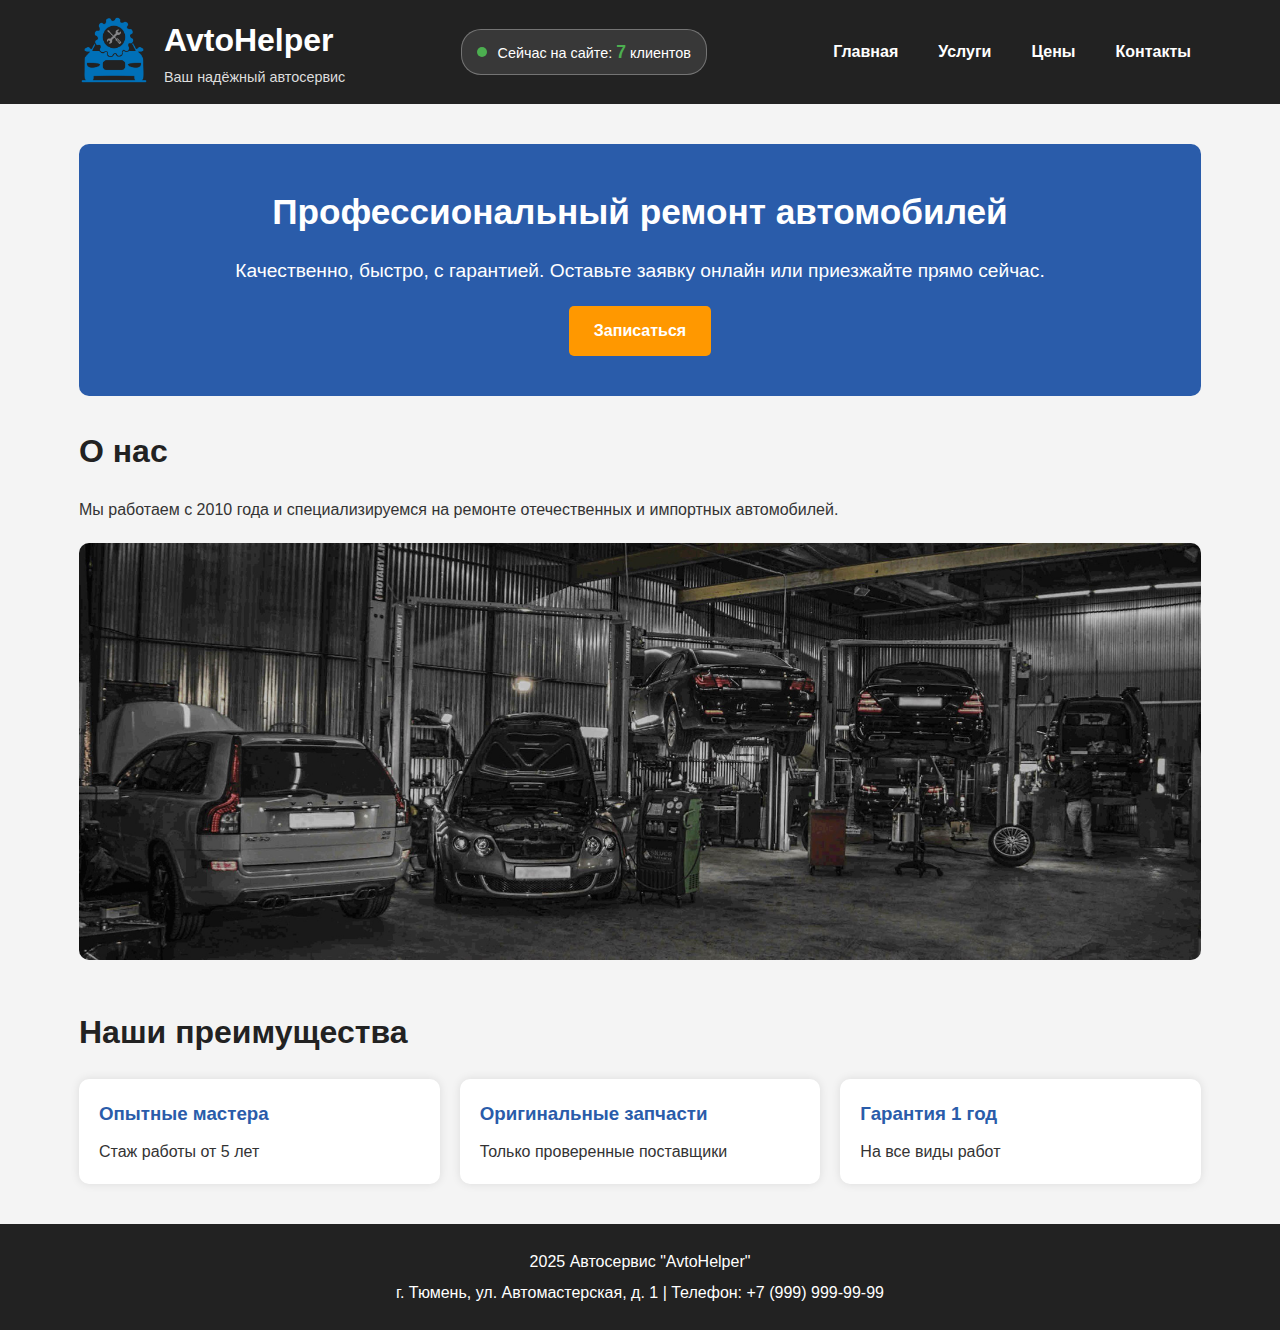
<file: index.html>
<!DOCTYPE html>
<html lang="ru">
<head>
    <!-- Google tag (gtag.js) -->
    <script async src="https://www.googletagmanager.com/gtag/js?id=G-MXT6TL6PG1"></script>
    <script>
      window.dataLayer = window.dataLayer || [];
      function gtag(){dataLayer.push(arguments);}
      gtag('js', new Date());

      gtag('config', 'G-MXT6TL6PG1');
    </script>
    <meta charset="UTF-8">
    <title>Главная | AvtoHelper</title>
    <meta name="viewport" content="width=device-width, initial-scale=1.0">
    <meta name="description" content="Профессиональный автосервис в вашем городе. Ремонт, диагностика, ТО. Гарантия качества.">
    <meta name="keywords" content="автосервис, ремонт автомобилей, диагностика, замена масла, шиномонтаж, авторемонт">
    <link rel="stylesheet" href="style.css">
</head>
<body oncontextmenu="return false;" ondragstart="return false;">
    <header role="banner">
        <div class="container">
            <div class="logo">
                <img class="logopng" src="img/logo.png">
                <div>
                    <h1>AvtoHelper</h1>
                    <p>Ваш надёжный автосервис</p>
                </div>
            </div>
            <div class="online-counter">
                <div class="online-dot"></div>
                <span>Сейчас на сайте: <strong>7</strong> клиентов</span>
            </div>


            <nav aria-label="Основное меню">
                <ul>
                    <li><a href="index.html">Главная</a></li>
                    <li><a href="services.html">Услуги</a></li>
                    <li><a href="price.html">Цены</a></li>
                    <li><a href="contacts.html">Контакты</a></li>
                </ul>
            </nav>
        </div>
    </header>

    <main class="container">
        <div class="hero">
            <h2>Профессиональный ремонт автомобилей</h2>
            <p>Качественно, быстро, с гарантией. Оставьте заявку онлайн или приезжайте прямо сейчас.</p>
            <a href="contacts.html" class="button">Записаться</a>
        </div>

        <div class="about">
            <h2>О нас</h2>
            <p>Мы работаем с 2010 года и специализируемся на ремонте отечественных и импортных автомобилей.</p>
            <img src="img/service.jpg" alt="Фото автосервиса">
        </div>

        <div class="features">
            <h2>Наши преимущества</h2>
            <div class="feature-list">
                <div class="feature">
                    <h3>Опытные мастера</h3>
                    <p>Стаж работы от 5 лет</p>
                </div>
                <div class="feature">
                    <h3>Оригинальные запчасти</h3>
                    <p>Только проверенные поставщики</p>
                </div>
                <div class="feature">
                    <h3>Гарантия 1 год</h3>
                    <p>На все виды работ</p>
                </div>
            </div>
        </div>
    </main>
    <footer>
        <div class="container">
            <p>2025 Автосервис "AvtoHelper"</p>
            <p>г. Тюмень, ул. Автомастерская, д. 1 | Телефон: +7 (999) 999-99-99</p>
        </div>

    </footer>
    <!-- Yandex.Metrika counter -->
    <script type="text/javascript">
        (function(m,e,t,r,i,k,a){
            m[i]=m[i]||function(){(m[i].a=m[i].a||[]).push(arguments)};
            m[i].l=1*new Date();
            for (var j = 0; j < document.scripts.length; j++) {if (document.scripts[j].src === r) { return; }}
            k=e.createElement(t),a=e.getElementsByTagName(t)[0],k.async=1,k.src=r,a.parentNode.insertBefore(k,a)
        })(window, document,'script','https://mc.yandex.ru/metrika/tag.js?id=105758227', 'ym');

        ym(105758227, 'init', {ssr:true, webvisor:true, clickmap:true, ecommerce:"dataLayer", accurateTrackBounce:true, trackLinks:true});
    </script>
    <noscript><div><img src="https://mc.yandex.ru/watch/105758227" style="position:absolute; left:-9999px;" alt="" /></div></noscript>
    <!-- /Yandex.Metrika counter -->


</body>
</html>
</file>
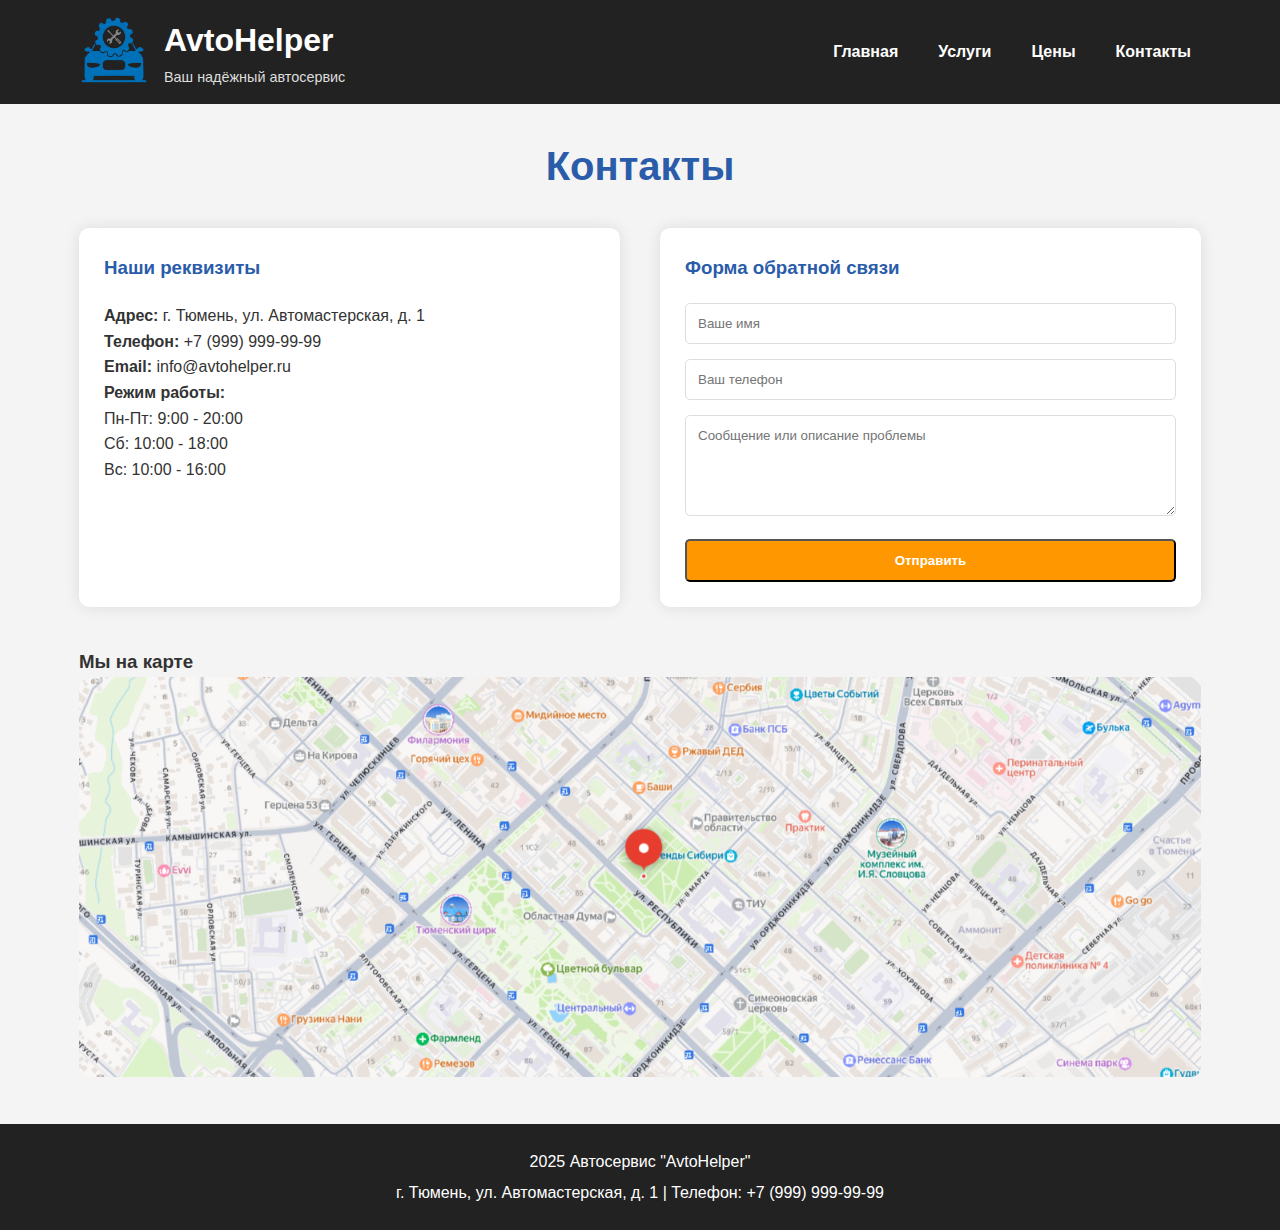
<file: contacts.html>
<!DOCTYPE html>
<html lang="ru">
<head>
    <!-- Google tag (gtag.js) -->
    <script async src="https://www.googletagmanager.com/gtag/js?id=G-MXT6TL6PG1"></script>
    <script>
      window.dataLayer = window.dataLayer || [];
      function gtag(){dataLayer.push(arguments);}
      gtag('js', new Date());

      gtag('config', 'G-MXT6TL6PG1');
    </script>
    <meta charset="UTF-8">
    <title>Контакты | AvtoHelper</title>
    <meta name="viewport" content="width=device-width, initial-scale=1.0">
    <meta name="description" content="Контакты автосервиса AvtoHelper. Адрес, телефон, режим работы, форма обратной связи.">
    <meta name="keywords" content="контакты автосервиса, адрес, телефон, как проехать, форма обратной связи">
    <link rel="stylesheet" href="style.css">
</head>
<body oncontextmenu="return false;" ondragstart="return false;">
    <header role="banner">
        <div class="container">
            <div class="logo">
                <img class="logopng" src="img/logo.png">
                <div>
                    <h1>AvtoHelper</h1>
                    <p>Ваш надёжный автосервис</p>
                </div>
            </div>
            <nav aria-label="Основное меню">
                <ul>
                    <li><a href="index.html">Главная</a></li>
                    <li><a href="services.html">Услуги</a></li>
                    <li><a href="price.html">Цены</a></li>
                    <li><a href="contacts.html">Контакты</a></li>
                </ul>
            </nav>
        </div>
    </header>

    <main class="container">
        <h2 class="page-title">Контакты</h2>

        <div class="contact-container">
            <div class="contact-info">
                <h3>Наши реквизиты</h3>
                <p><strong>Адрес:</strong> г. Тюмень, ул. Автомастерская, д. 1</p>
                <p><strong>Телефон:</strong> +7 (999) 999-99-99</p>
                <p><strong>Email:</strong> info@avtohelper.ru</p>
                <p><strong>Режим работы:</strong></p>
                <p>Пн-Пт: 9:00 - 20:00</p>
                <p>Сб: 10:00 - 18:00</p>
                <p>Вс: 10:00 - 16:00</p>
            </div>

            <div class="contact-form">
                <h3>Форма обратной связи</h3>
                <form>
                    <input type="text" placeholder="Ваше имя" required>
                    <input type="tel" placeholder="Ваш телефон" required>
                    <textarea placeholder="Сообщение или описание проблемы" rows="5"></textarea>
                    <button type="submit" class="button">Отправить</button>
                </form>
            </div>
        </div>

        <div class="map">
            <h3>Мы на карте</h3>
            <img src="img/map.jpg" alt="Карта расположения автосервиса">
        </div>
    </main>

    <footer>
        <div class="container">
            <p>2025 Автосервис "AvtoHelper"</p>
            <p>г. Тюмень, ул. Автомастерская, д. 1 | Телефон: +7 (999) 999-99-99</p>
        </div>
    </footer>
</body>
</html>
</file>
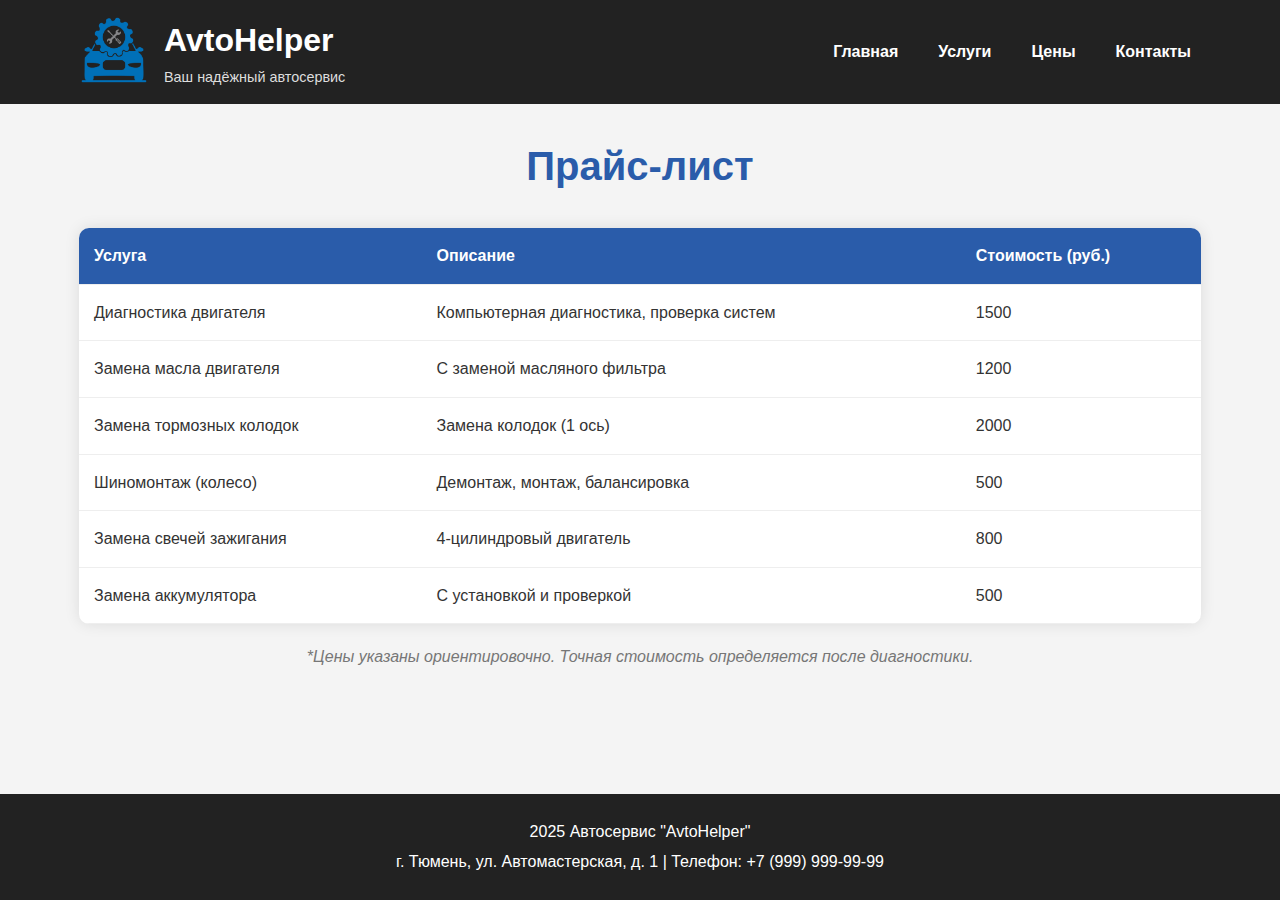
<file: price.html>
<!DOCTYPE html>
<html lang="ru">
<head>
    <!-- Google tag (gtag.js) -->
    <script async src="https://www.googletagmanager.com/gtag/js?id=G-MXT6TL6PG1"></script>
    <script>
      window.dataLayer = window.dataLayer || [];
      function gtag(){dataLayer.push(arguments);}
      gtag('js', new Date());

      gtag('config', 'G-MXT6TL6PG1');
    </script>
    <meta charset="UTF-8">
    <title>Цены | AvtoHelper</title>
    <meta name="viewport" content="width=device-width, initial-scale=1.0">
    <meta name="description" content="Прайс-лист на услуги автосервиса. Прозрачные цены на диагностику, ремонт, ТО.">
    <meta name="keywords" content="цены автосервис, прайс-лист, стоимость ремонта, стоимость диагностики">
    <link rel="stylesheet" href="style.css">
</head>
<body oncontextmenu="return false;" ondragstart="return false;">
    <header role="banner">
        <div class="container">
            <div class="logo">
                <img class="logopng" src="img/logo.png">
                <div>
                    <h1>AvtoHelper</h1>
                    <p>Ваш надёжный автосервис</p>
                </div>
            </div>
            <nav aria-label="Основное меню">
                <ul>
                    <li><a href="index.html">Главная</a></li>
                    <li><a href="services.html">Услуги</a></li>
                    <li><a href="price.html">Цены</a></li>
                    <li><a href="contacts.html">Контакты</a></li>
                </ul>
            </nav>
        </div>
    </header>

    <main class="container">
        <h2 class="page-title">Прайс-лист</h2>

        <table class="price-table">
            <tr>
                <th>Услуга</th>
                <th>Описание</th>
                <th>Стоимость (руб.)</th>
            </tr>
            <tr>
                <td>Диагностика двигателя</td>
                <td>Компьютерная диагностика, проверка систем</td>
                <td>1500</td>
            </tr>
            <tr>
                <td>Замена масла двигателя</td>
                <td>С заменой масляного фильтра</td>
                <td>1200</td>
            </tr>
            <tr>
                <td>Замена тормозных колодок</td>
                <td>Замена колодок (1 ось)</td>
                <td>2000</td>
            </tr>
            <tr>
                <td>Шиномонтаж (колесо)</td>
                <td>Демонтаж, монтаж, балансировка</td>
                <td>500</td>
            </tr>
            <tr>
                <td>Замена свечей зажигания</td>
                <td>4-цилиндровый двигатель</td>
                <td>800</td>
            </tr>
            <tr>
                <td>Замена аккумулятора</td>
                <td>С установкой и проверкой</td>
                <td>500</td>
            </tr>
        </table>

        <p class="price-note">*Цены указаны ориентировочно. Точная стоимость определяется после диагностики.</p>
    </main>

    <footer>
        <div class="container">
            <p>2025 Автосервис "AvtoHelper"</p>
            <p>г. Тюмень, ул. Автомастерская, д. 1 | Телефон: +7 (999) 999-99-99</p>
        </div>
    </footer>
</body>
</html>
</file>
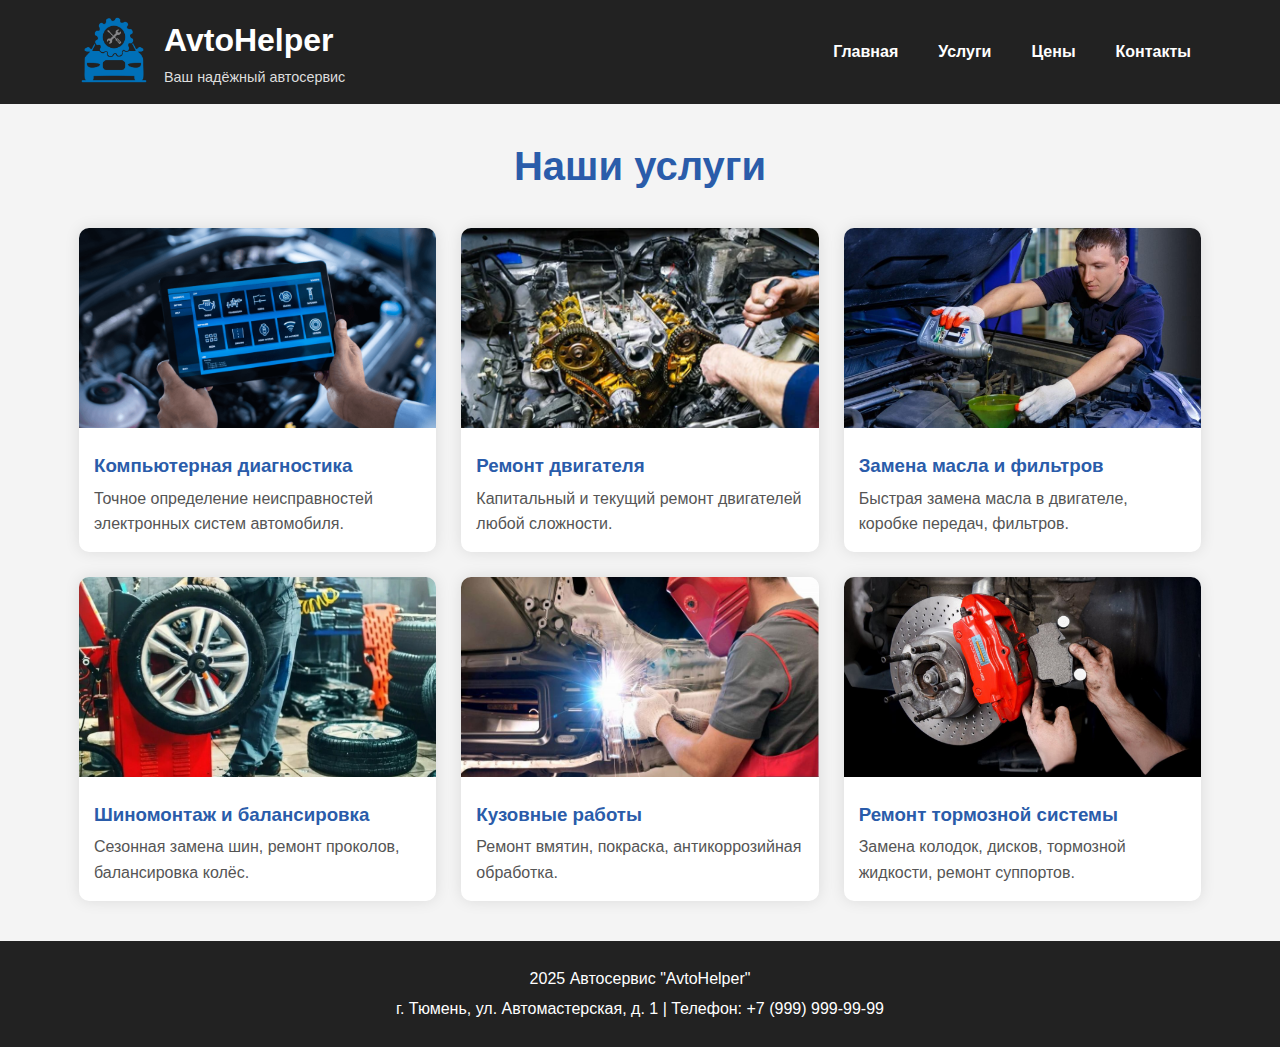
<file: services.html>
<!DOCTYPE html>
<html lang="ru">
<head>
    <!-- Google tag (gtag.js) -->
    <script async src="https://www.googletagmanager.com/gtag/js?id=G-MXT6TL6PG1"></script>
    <script>
      window.dataLayer = window.dataLayer || [];
      function gtag(){dataLayer.push(arguments);}
      gtag('js', new Date());

      gtag('config', 'G-MXT6TL6PG1');
    </script>
    <meta charset="UTF-8">
    <title>Услуги | AvtoHelper</title>
    <meta name="viewport" content="width=device-width, initial-scale=1.0">
    <meta name="description" content="Полный спектр услуг автосервиса: диагностика, ремонт двигателя, замена масла, шиномонтаж, кузовные работы.">
    <meta name="keywords" content="услуги автосервиса, ремонт двигателя, диагностика, замена масла, шиномонтаж, кузовные работы">
    <link rel="stylesheet" href="style.css">
</head>
<body oncontextmenu="return false;" ondragstart="return false;">
    <header role="banner">
        <div class="container">
            <div class="logo">
                <img class="logopng" src="img/logo.png">
                <div>
                    <h1>AvtoHelper</h1>
                    <p>Ваш надёжный автосервис</p>
                </div>
            </div>
            <nav aria-label="Основное меню">
                <ul>
                    <li><a href="index.html">Главная</a></li>
                    <li><a href="services.html">Услуги</a></li>
                    <li><a href="price.html">Цены</a></li>
                    <li><a href="contacts.html">Контакты</a></li>
                </ul>
            </nav>
        </div>
    </header>

    <main class="container">
        <h2 class="page-title">Наши услуги</h2>

        <div class="services">
            <div class="service">
                <img src="img/diagnostic.jpg" alt="Диагностика автомобиля">
                <h3>Компьютерная диагностика</h3>
                <p>Точное определение неисправностей электронных систем автомобиля.</p>
            </div>
            <div class="service">
                <img src="img/engine.jpg" alt="Ремонт двигателя">
                <h3>Ремонт двигателя</h3>
                <p>Капитальный и текущий ремонт двигателей любой сложности.</p>
            </div>
            <div class="service">
                <img src="img/oil.jpg" alt="Замена масла">
                <h3>Замена масла и фильтров</h3>
                <p>Быстрая замена масла в двигателе, коробке передач, фильтров.</p>
            </div>
            <div class="service">
                <img src="img/tires.jpg" alt="Шиномонтаж">
                <h3>Шиномонтаж и балансировка</h3>
                <p>Сезонная замена шин, ремонт проколов, балансировка колёс.</p>
            </div>
            <div class="service">
                <img src="img/body.jpg" alt="Кузовные работы">
                <h3>Кузовные работы</h3>
                <p>Ремонт вмятин, покраска, антикоррозийная обработка.</p>
            </div>
            <div class="service">
                <img src="img/brakes.jpg" alt="Ремонт тормозов">
                <h3>Ремонт тормозной системы</h3>
                <p>Замена колодок, дисков, тормозной жидкости, ремонт суппортов.</p>
            </div>
        </div>
    </main>

    <footer>
        <div class="container">
            <p>2025 Автосервис "AvtoHelper"</p>
            <p>г. Тюмень, ул. Автомастерская, д. 1 | Телефон: +7 (999) 999-99-99</p>
        </div>
    </footer>
</body>
</html>
</file>
<file: style.css>
* {
    margin: 0;
    padding: 0;
    box-sizing: border-box;
}

body {
    display: flex;
    flex-direction: column;
    min-height: 100vh;
    font-family: Arial, sans-serif;
    line-height: 1.6;
    background-color: #f4f4f4;
    color: #333;
}

.container {
    width: 90%;
    max-width: 1200px;
    margin: 0 auto;
    padding: 0 15px;
}

header {
    background-color: #222;
    color: white;
    padding: 15px 0;
}

header .container {
    display: flex;
    justify-content: space-between;
    align-items: center;
    flex-wrap: wrap;
}



.logo {
    display: flex;
}

.logo h1 {
    font-size: 2rem;
}

.logo p {
    font-size: 0.9rem;
    color: #ddd;
}

.logo img {
    width: 70px;
    height: 70px;
    margin-right: 15px;

}



nav ul {
    display: flex;
    list-style: none;
    gap: 20px;
}

nav a {
    color: white;
    text-decoration: none;
    font-weight: bold;
    padding: 5px 10px;
    transition: background 0.3s;
}

nav a:hover {
    background-color: #555;
    border-radius: 5px;
}



main {
    padding: 30px 0;
}

.hero {
    background-color: #2a5caa;
    color: white;
    margin-top: 40px;
    padding: 40px;
    text-align: center;
    border-radius: 10px;
    margin-bottom: 30px;
}

.hero h2 {
    font-size: 2.2rem;
    margin-bottom: 15px;
}

.hero p {
    font-size: 1.2rem;
    margin-bottom: 20px;
}



.button {
    display: inline-block;
    background-color: #ff9800;
    color: white;
    padding: 12px 25px;
    text-decoration: none;
    border-radius: 5px;
    font-weight: bold;
}

.button:hover {
    background-color: #e68900;
}



.about, .features {
    margin-bottom: 40px;
}

.about h2, .features h2 {
    font-size: 2rem;
    margin-bottom: 20px;
    color: #222;
}

.about img {
    width: 100%;
    height: auto;
    border-radius: 10px;
    margin-top: 20px;
}



.feature-list {
    display: flex;
    flex-wrap: wrap;
    gap: 20px;
    justify-content: space-between;
}

.feature {
    background-color: white;
    padding: 20px;
    border-radius: 10px;
    box-shadow: 0 0 10px rgba(0,0,0,0.1);
    flex: 1;
    min-width: 250px;
}

.feature h3 {
    color: #2a5caa;
    margin-bottom: 10px;
}




footer {
    background-color: #222;
    color: white;
    text-align: center;
    padding: 20px 0;
    margin-top: auto;
}

footer p {
    margin: 5px 0;
}





.page-title {
    font-size: 2.5rem;
    color: #2a5caa;
    margin: 30px 0;
    text-align: center;
}



.services {
    display: grid;
    grid-template-columns: repeat(auto-fill, minmax(300px, 1fr));
    gap: 25px;
    margin-bottom: 40px;
}

.service {
    background-color: white;
    border-radius: 10px;
    overflow: hidden;
    box-shadow: 0 0 15px rgba(0,0,0,0.1);
    transition: transform 0.3s;
}

.service:hover {
    transform: translateY(-5px);
}

.service img {
    width: 100%;
    height: 200px;
    object-fit: cover;
}

.service h3 {
    padding: 15px 15px 5px;
    color: #2a5caa;
}

.service p {
    padding: 0 15px 15px;
    color: #555;
}




.price-table {
    width: 100%;
    border-collapse: collapse;
    background-color: white;
    border-radius: 10px;
    overflow: hidden;
    box-shadow: 0 0 15px rgba(0,0,0,0.1);
    margin-bottom: 20px;
}

.price-table th, .price-table td {
    padding: 15px;
    text-align: left;
    border-bottom: 1px solid #eee;
}

.price-table th {
    background-color: #2a5caa;
    color: white;
    font-weight: bold;
}

.price-table tr:hover {
    background-color: #f9f9f9;
}

.price-note {
    font-style: italic;
    color: #777;
    text-align: center;
    margin-bottom: 40px;
}




.contact-container {
    display: flex;
    flex-wrap: wrap;
    gap: 40px;
    margin-bottom: 40px;
}

.contact-info, .contact-form {
    flex: 1;
    min-width: 300px;
    background-color: white;
    padding: 25px;
    border-radius: 10px;
    box-shadow: 0 0 15px rgba(0,0,0,0.1);
}

.contact-info h3, .contact-form h3 {
    color: #2a5caa;
    margin-bottom: 20px;
}

.contact-form input, .contact-form textarea {
    width: 100%;
    padding: 12px;
    margin-bottom: 15px;
    border: 1px solid #ddd;
    border-radius: 5px;
    font-family: Arial, sans-serif;
}

.contact-form button {
    width: 100%;
}

.map img {
    width: 100%;
    height: 400px;
    object-fit: cover;
    border-radius: 10px;
    margin-bottom: 40px;
}



.error-404 {
    text-align: center;
    padding: 50px 20px;
}

.error-404 h2 {
    color: #d32f2f;
    font-size: 3rem;
    margin-bottom: 20px;
}

.error-404 p {
    font-size: 1.2rem;
    margin-bottom: 20px;
}

.error-404 a {
    color: #2a5caa;
    text-decoration: underline;
}



body {
    user-select: none;
    -webkit-user-select: none;
    -moz-user-select: none;
    -ms-user-select: none; 
}

input, textarea, button, .button {
    user-select: auto;
    -webkit-user-select: auto;
    -moz-user-select: auto;
    -ms-user-select: auto;
}

img {
    pointer-events: none;
    -webkit-user-drag: none;
}



.online-counter {
    display: flex;
    align-items: center;
    gap: 10px;
    background-color: rgba(255, 255, 255, 0.1);
    padding: 8px 15px;
    border-radius: 20px;
    margin: 10px 0;
    font-size: 0.9rem;
    color: white;
    border: 1px solid rgba(255, 255, 255, 0.3);
}

.online-dot {
    width: 10px;
    height: 10px;
    background-color: #4CAF50;
    border-radius: 50%;
    animation: pulse 2s infinite;
}

@keyframes pulse {
    0% { opacity: 1; }
    50% { opacity: 0.5; }
    100% { opacity: 1; }
}

.online-counter strong {
    color: #4CAF50;
    font-size: 1.1rem;
}

@media (max-width: 480px) {
    body {
        font-size: 14px;
    }

    .logo h1 {
        font-size: 1.5rem;
    }

    .logo img {
        width: 50px;
        height: 50px;
    }

    nav {
        margin-top:10px;
    }

    nav a {
        display: block;
        text-align: center;
        padding: 8px;
    }

    .hero h2 {
        font-size: 1.5rem;
    }

    .page-title {
        font-size: 1.8rem;
    }

    .feature h3 {
        font-size: 1.2rem;
    }

    .price-table {
        display: block;
        overflow-x: auto;
        white-space: nowrap;
    }

    .button {
        padding: 10px 20px;
        font-size: 14px;
    }

    footer p {
        font-size: 12px;
    }
}
</file>
